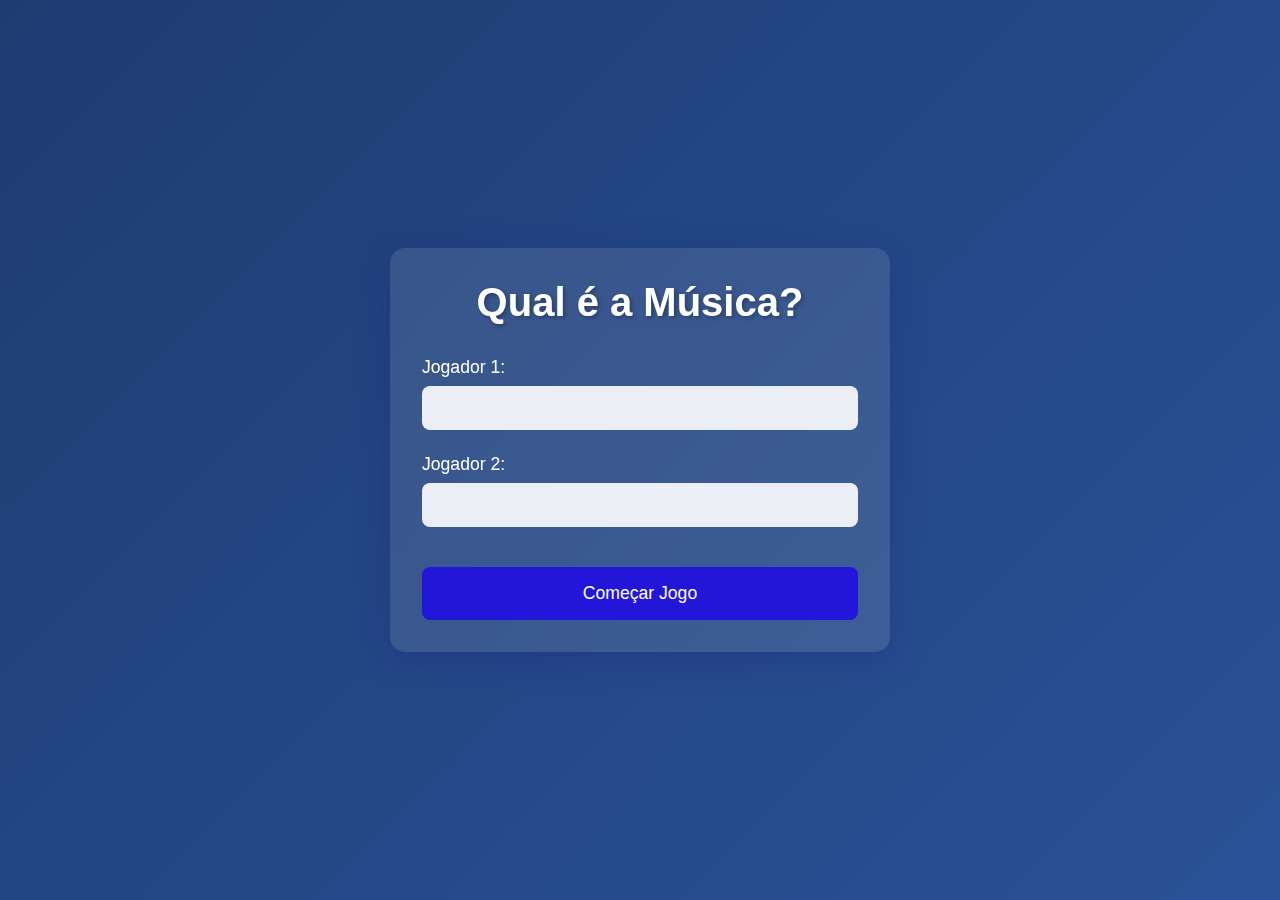
<file: index.html>
<!DOCTYPE html>
<html lang="pt-BR">
<head>
    <meta charset="UTF-8">
    <meta name="viewport" content="width=device-width, initial-scale=1.0">
    <title>Qual é a Música?</title>
    <link rel="stylesheet" href="css/style.css">
</head>
<body>
    <div class="container">
        <h1>Qual é a Música?</h1>
        <div class="player-form">
            <div class="input-group">
                <label for="player1">Jogador 1:</label>
                <input type="text" id="player1" required>
            </div>
            <div class="input-group">
                <label for="player2">Jogador 2:</label>
                <input type="text" id="player2" required>
            </div>
            <button id="startGame" class="btn-primary">Começar Jogo</button>
        </div>
    </div>
    <script src="js/main.js"></script>
</body>
</html>
</file>
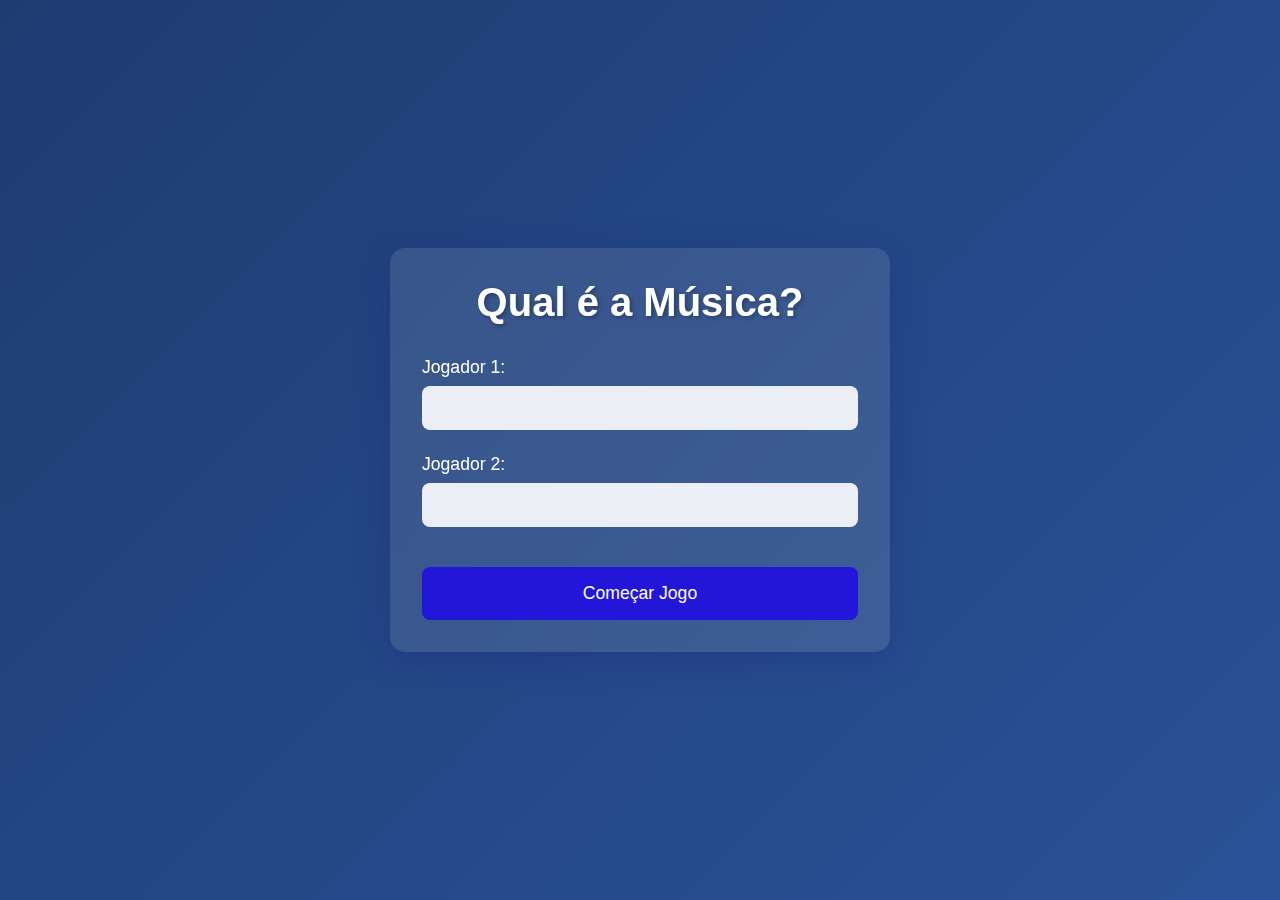
<file: game.html>
<!DOCTYPE html>
<html lang="pt-BR">
<head>
    <meta charset="UTF-8">
    <meta name="viewport" content="width=device-width, initial-scale=1.0">
    <title>Qual é a Música? - Jogo</title>
    <link rel="stylesheet" href="css/style.css">
    <link rel="stylesheet" href="css/game.css">
</head>
<body>
    <div class="game-container">
        <div class="header">
            <div class="player-info">
                <div id="player1Info" class="score-card active">
                    <span class="player-name"></span>
                    <span class="score">0</span>
                </div>
                <div id="player2Info" class="score-card">
                    <span class="player-name"></span>
                    <span class="score">0</span>
                </div>
            </div>
        </div>

        <div class="game-area">
            <div id="optionsArea" class="options-area">
                <h2>Escolha uma opção:</h2>
                <div class="options-grid">
                    <!-- Os botões serão criados dinamicamente pelo JavaScript -->
                </div>
            </div>

            <div id="enigmaArea" class="enigma-area hidden">
                <h2>Qual é a Música:</h2>
                <p id="enigmaText" class="enigma-text"></p>
                
                <div class="notes-selection">
                    <h3>Escolha quantas notas quer ouvir:</h3>
                    <div class="notes-grid">
                        <button class="note-btn" data-notes="1">1</button>
                        <button class="note-btn" data-notes="2">2</button>
                        <button class="note-btn" data-notes="3">3</button>
                        <button class="note-btn" data-notes="4">4</button>
                        <button class="note-btn" data-notes="5">5</button>
                        <button class="note-btn" data-notes="6">6</button>
                        <button class="note-btn" data-notes="7">7</button>
                    </div>
                </div>

                <div id="playbackControls" class="playback-controls hidden">
                    <p id="remainingPlays" class="remaining-plays"></p>
                    <button id="playAgainBtn" class="btn-secondary">Ouvir Novamente</button>
                    <button id="answerBtn" class="btn-primary">Qual é a Música?</button>
                    <button id="backBtn" class="btn-secondary">Voltar</button>
                </div>

                <div id="answerArea" class="answer-area hidden">
                    <input type="text" id="answerInput" placeholder="Digite o nome da música...">
                    <button id="submitAnswer" class="btn-primary">Confirmar Resposta</button>
                </div>

                <div id="timer" class="timer hidden">
                    <span id="timerValue">60</span>
                </div>
            </div>
        </div>
    </div>

    <audio id="audioPlayer"></audio>
    <script src="js/game.js"></script>
</body>
</html>
</file>
<file: css/style.css>
* {
    margin: 0;
    padding: 0;
    box-sizing: border-box;
}

body {
    font-family: 'Segoe UI', Tahoma, Geneva, Verdana, sans-serif;
    background: linear-gradient(135deg, #1e3c72 0%, #2a5298 100%);
    min-height: 100vh;
    display: flex;
    justify-content: center;
    align-items: center;
    color: #fff;
}

.container {
    background: rgba(255, 255, 255, 0.1);
    backdrop-filter: blur(10px);
    padding: 2rem;
    border-radius: 15px;
    box-shadow: 0 8px 32px 0 rgba(31, 38, 135, 0.37);
    width: 90%;
    max-width: 500px;
}

h1 {
    text-align: center;
    margin-bottom: 2rem;
    color: #fff;
    font-size: 2.5rem;
    text-shadow: 2px 2px 4px rgba(0, 0, 0, 0.3);
}

.player-form {
    display: flex;
    flex-direction: column;
    gap: 1.5rem;
}

.input-group {
    display: flex;
    flex-direction: column;
    gap: 0.5rem;
}

label {
    font-size: 1.1rem;
    font-weight: 500;
}

input {
    padding: 0.8rem;
    border: none;
    border-radius: 8px;
    background: rgba(255, 255, 255, 0.9);
    font-size: 1rem;
    transition: all 0.3s ease;
}

input:focus {
    outline: none;
    box-shadow: 0 0 0 2px #9427dd;
}

.btn-primary {
    background: #2316d8;
    color: white;
    border: none;
    padding: 1rem;
    border-radius: 8px;
    font-size: 1.1rem;
    cursor: pointer;
    transition: all 0.3s ease;
    margin-top: 1rem;
}

.btn-primary:hover {
    background: #16a9e4;
    transform: translateY(-2px);
    box-shadow: 0 5px 15px rgba(11, 60, 219, 0.3);
}

.btn-primary:active {
    transform: translateY(0);
}
</file>
<file: css/game.css>
.game-container {
    width: 95%;
    max-width: 800px;
    margin: 2rem auto;
    background: rgba(255, 255, 255, 0.1);
    backdrop-filter: blur(10px);
    border-radius: 20px;
    padding: 2rem;
    box-shadow: 0 8px 32px 0 rgba(31, 38, 135, 0.37);
    animation: fadeIn 0.5s ease-out;
}

@keyframes fadeIn {
    from {
        opacity: 0;
        transform: translateY(-20px);
    }
    to {
        opacity: 1;
        transform: translateY(0);
    }
}

.header {
    margin-bottom: 2rem;
}

.player-info {
    display: flex;
    justify-content: space-between;
    gap: 2rem;
}

.score-card {
    flex: 1;
    background: rgba(255, 255, 255, 0.05);
    padding: 1rem;
    border-radius: 10px;
    display: flex;
    justify-content: space-between;
    align-items: center;
    transition: all 0.3s ease;
    cursor: pointer;
    position: relative;
    overflow: hidden;
    animation: slideIn 0.5s ease-out;
}

@keyframes slideIn {
    from {
        opacity: 0;
        transform: translateX(-50px);
    }
    to {
        opacity: 1;
        transform: translateX(0);
    }
}

.score-card:hover {
    background: rgba(255, 255, 255, 0.1);
    transform: translateY(-2px);
    box-shadow: 0 5px 15px rgba(0, 0, 0, 0.2);
}

.score-card:active {
    transform: translateY(0);
}

.score-card::after {
    content: '';
    position: absolute;
    top: 50%;
    left: 50%;
    width: 5px;
    height: 5px;
    background: rgba(255, 255, 255, 0.5);
    opacity: 0;
    border-radius: 100%;
    transform: scale(1, 1) translate(-50%);
    transform-origin: 50% 50%;
}

.score-card:active::after {
    animation: ripple 1s ease-out;
}

@keyframes ripple {
    0% {
        transform: scale(0, 0);
        opacity: 0.5;
    }
    20% {
        transform: scale(25, 25);
        opacity: 0.3;
    }
    100% {
        opacity: 0;
        transform: scale(40, 40);
    }
}

.score-card.active {
    background: rgba(40, 21, 212, 0.2);
    box-shadow: 0 0 15px rgba(71, 13, 77, 0.3);
    animation: glow 2s infinite;
}

@keyframes glow {
    0% {
        box-shadow: 0 0 15px rgba(89, 27, 94, 0.3);
    }
    50% {
        box-shadow: 0 0 25px rgba(94, 27, 94, 0.5);
    }
    100% {
        box-shadow: 0 0 15px rgba(94, 27, 91, 0.3);
    }
}

.player-name {
    font-size: 1.2rem;
    font-weight: 500;
}

.score {
    font-size: 1.5rem;
    font-weight: bold;
    color: #46c6e6;
    text-shadow: 0 0 10px rgba(145, 25, 139, 0.3);
}

.options-area, .enigma-area {
    background: rgba(255, 255, 255, 0.05);
    padding: 2rem;
    border-radius: 15px;
    margin-bottom: 2rem;
    animation: fadeInUp 0.5s ease-out;
}

@keyframes fadeInUp {
    from {
        opacity: 0;
        transform: translateY(20px);
    }
    to {
        opacity: 1;
        transform: translateY(0);
    }
}

.options-grid, .notes-grid {
    display: grid;
    grid-template-columns: repeat(auto-fit, minmax(80px, 1fr));
    gap: 1rem;
    margin-top: 1.5rem;
    max-width: 600px;
    margin-left: auto;
    margin-right: auto;
}

.option-btn, .note-btn {
    background: rgba(255, 255, 255, 0.1);
    border: 2px solid rgba(255, 255, 255, 0.2);
    padding: 1rem;
    border-radius: 10px;
    font-size: 1.2rem;
    color: white;
    cursor: pointer;
    transition: all 0.3s ease;
    aspect-ratio: 1;
    display: flex;
    align-items: center;
    justify-content: center;
    animation: scaleIn 0.3s ease-out;
}

@keyframes scaleIn {
    from {
        transform: scale(0.8);
        opacity: 0;
    }
    to {
        transform: scale(1);
        opacity: 1;
    }
}

.option-btn:hover, .note-btn:hover {
    background: rgba(27, 94, 32, 0.3);
    transform: translateY(-2px) scale(1.05);
    box-shadow: 0 5px 15px rgba(0, 0, 0, 0.2);
}

.enigma-text {
    font-size: 1.2rem;
    line-height: 1.6;
    margin: 1.5rem 0;
    padding: 1rem;
    background: rgba(255, 255, 255, 0.05);
    border-radius: 8px;
    color: white;
    min-height: 60px;
    animation: slideInRight 0.5s ease-out;
}

@keyframes slideInRight {
    from {
        opacity: 0;
        transform: translateX(50px);
    }
    to {
        opacity: 1;
        transform: translateX(0);
    }
}

.playback-controls {
    display: flex;
    flex-direction: column;
    align-items: center;
    gap: 1rem;
    margin-top: 2rem;
}

.remaining-plays {
    font-size: 1.1rem;
    color: #3f1faf;
    animation: bounce 1s ease infinite;
}

@keyframes bounce {
    0%, 100% {
        transform: translateY(0);
    }
    50% {
        transform: translateY(-5px);
    }
}

.answer-area {
    margin-top: 2rem;
    animation: fadeInUp 0.5s ease-out;
}

.timer {
    position: fixed;
    top: 20px;
    right: 20px;
    background: rgba(255, 0, 0, 0.2);
    padding: 1rem;
    border-radius: 50%;
    width: 60px;
    height: 60px;
    display: flex;
    justify-content: center;
    align-items: center;
    font-size: 1.5rem;
    font-weight: bold;
    animation: pulse 1s infinite;
}

@keyframes pulse {
    0% {
        transform: scale(1);
        box-shadow: 0 0 0 0 rgba(255, 0, 0, 0.4);
    }
    70% {
        transform: scale(1.1);
        box-shadow: 0 0 0 10px rgba(255, 0, 0, 0);
    }
    100% {
        transform: scale(1);
        box-shadow: 0 0 0 0 rgba(255, 0, 0, 0);
    }
}

.hidden {
    display: none !important;
}

.btn-secondary {
    background: rgba(255, 255, 255, 0.1);
    color: white;
    border: 1px solid rgba(255, 255, 255, 0.2);
    padding: 0.8rem 1.5rem;
    border-radius: 8px;
    font-size: 1rem;
    cursor: pointer;
    transition: all 0.3s ease;
}

.btn-secondary:hover {
    background: rgba(255, 255, 255, 0.2);
    transform: translateY(-2px);
    box-shadow: 0 5px 15px rgba(0, 0, 0, 0.2);
}

.btn-primary {
    background: #e730de;
    color: white;
    border: none;
    padding: 0.8rem 1.5rem;
    border-radius: 8px;
    font-size: 1rem;
    cursor: pointer;
    transition: all 0.3s ease;
    position: relative;
    overflow: hidden;
}

.btn-primary:hover {
    background: #9c2bf8;
    transform: translateY(-2px);
    box-shadow: 0 5px 15px rgba(0, 0, 0, 0.2);
}

.btn-primary:active {
    transform: translateY(0);
}

#answerInput {
    width: 100%;
    margin-bottom: 1rem;
    padding: 0.8rem;
    border: none;
    border-radius: 8px;
    background: rgba(255, 255, 255, 0.9);
    font-size: 1rem;
    transition: all 0.3s ease;
}

#answerInput:focus {
    outline: none;
    box-shadow: 0 0 0 2px #5410f3;
    transform: translateY(-2px);
}

.option-btn.used, .option-btn:disabled, .note-btn:disabled {
    background: rgba(255, 192, 203, 0.1);
    border-color: rgba(255, 192, 203, 0.2);
    cursor: not-allowed;
    transform: none;
    animation: fadeOut 0.3s ease-out forwards;
}

@keyframes fadeOut {
    to {
        opacity: 0.5;
    }
}

.option-btn.used:hover, .option-btn:disabled:hover, .note-btn:disabled:hover {
    background: rgba(128, 128, 128, 0.3);
    transform: none;
}

/* Estilo para mensagens flutuantes */
.floating-message {
    position: fixed;
    top: 50%;
    left: 50%;
    transform: translate(-50%, -50%);
    background: rgba(57, 10, 228, 0.9);
    color: white;
    padding: 1.5rem 3rem;
    border-radius: 15px;
    font-size: 1.5rem;
    font-weight: bold;
    text-align: center;
    box-shadow: 0 10px 25px rgba(0, 0, 0, 0.2);
    z-index: 1000;
    animation: floatIn 0.5s ease-out, messagePulse 2s ease-in-out infinite;
}

@keyframes floatIn {
    from {
        opacity: 0;
        transform: translate(-50%, -70%);
    }
    to {
        opacity: 1;
        transform: translate(-50%, -50%);
    }
}

@keyframes floatOut {
    from {
        opacity: 1;
        transform: translate(-50%, -50%);
    }
    to {
        opacity: 0;
        transform: translate(-50%, -30%);
    }
}

@keyframes messagePulse {
    0% {
        transform: translate(-50%, -50%) scale(1);
        box-shadow: 0 10px 25px rgba(0, 0, 0, 0.2);
    }
    50% {
        transform: translate(-50%, -50%) scale(1.05);
        box-shadow: 0 15px 30px rgba(0, 0, 0, 0.3);
    }
    100% {
        transform: translate(-50%, -50%) scale(1);
        box-shadow: 0 10px 25px rgba(0, 0, 0, 0.2);
    }
}
</file>
